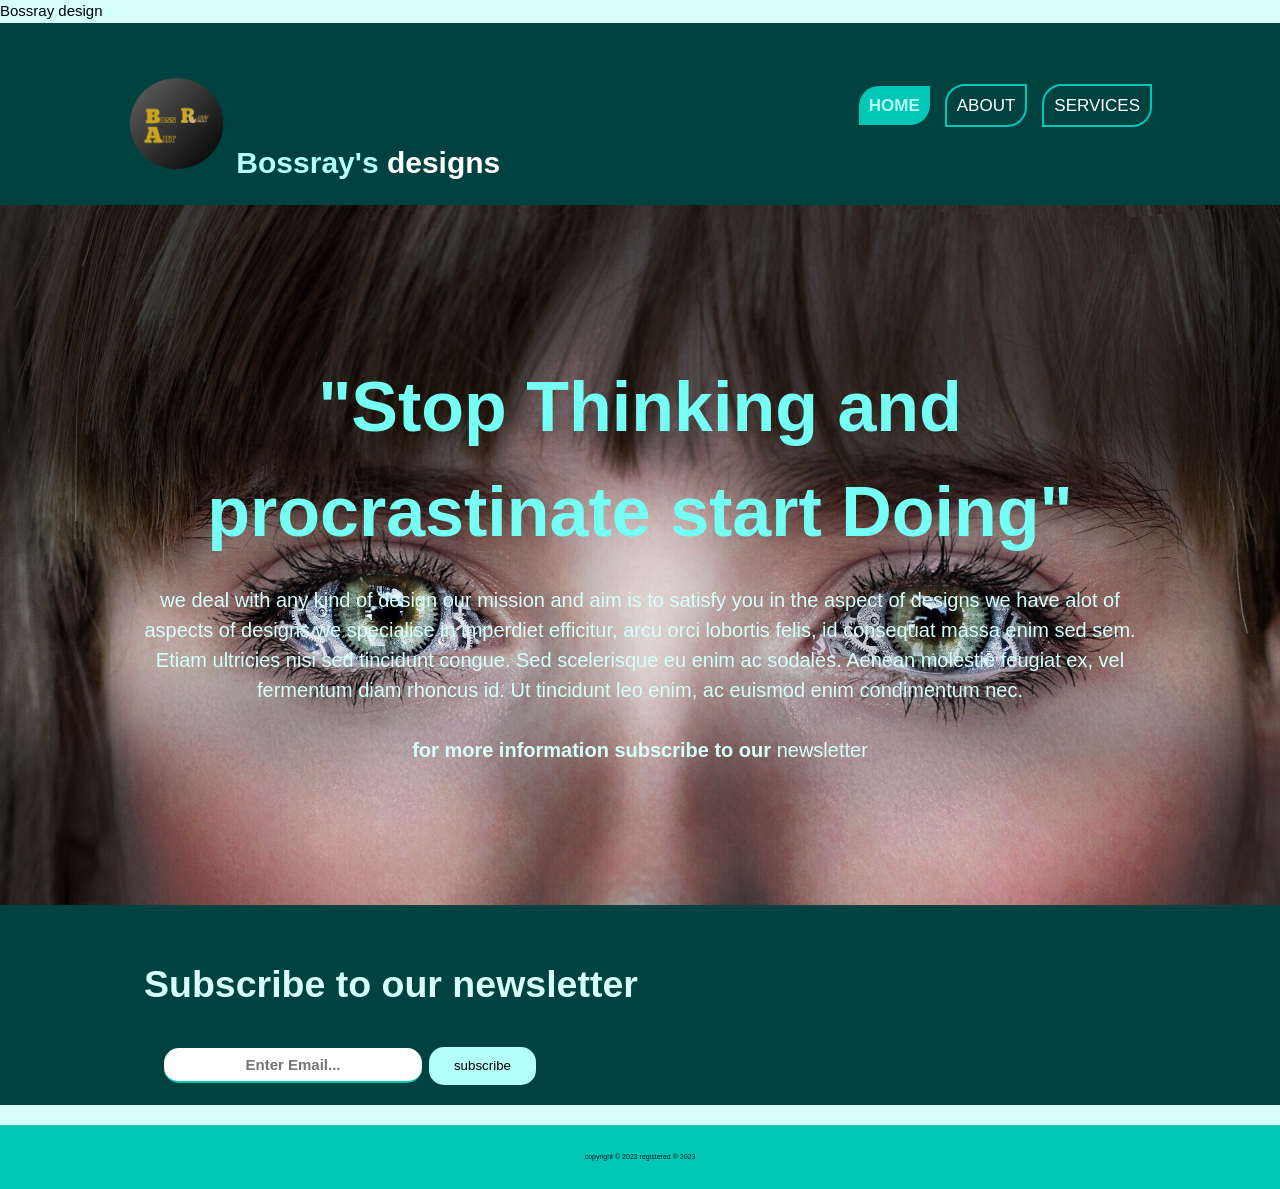
<file: index.html>
<!DOCTYPE html>
<html lang="en">
<head>
    <meta charset="UTF-8">
    <meta name="viewport" content="width=device-width, initial-scale=0.1"
    <title>Bossray design</title>
      <link rel="stylesheet" href="style.css">
</head>
<body>
    <header>
        <div class="container">
            <div id="brand">
               <h1> <img src="logo.png" alt="you"
                 width="100px">
                <span id="bad">Bossray's</span>
                designs</h1>
            </div>
            
            <nav>
                <ul>
                    <li class="current">
                    <a href="index.html">Home</a></li>
                    <li><a href="about.html">About</a></li>
                    <li><a href="services.html">services</a>
                    </li>
                </ul>
            </nav>
        </div>
        
    </header>
    
    <section id="showcase">
        <div class="container">
            <h1>"Stop Thinking and procrastinate start
              Doing"</h1>
            <p>we deal with any kind of design our mission
                and aim is to satisfy you in the aspect of
                designs we have alot of aspects of designs we
                 specialise in imperdiet efficitur, arcu orci 
                 lobortis
                 felis, id consequat
                  massa enim sed sem. Etiam ultricies nisi
                 sed tincidunt congue. Sed scelerisque eu
                 enim ac sodales. Aenean molestie feugiat
                 ex, vel fermentum
                 diam rhoncus id. Ut tincidunt leo enim,
                 ac euismod enim condimentum nec.<br><br>
                 <strong>for more information subscribe to
                  our</strong>
                  newsletter
             </p>
        </div>
    </section>
    
    <section id="newsletter">
        <div class="container">
       
        <h1>Subscribe to our newsletter</h1>
       
        <form>
            <input type="email" placeholder="Enter Email...">
            <button type="submit" class="button_1">
                subscribe
            </button>
        </form>
        </div>
      </section>
    
       <footer class="index">
        <p>copyright &copy 2023
        registered &reg 2023</p>
    </footer>

    
</body>
</html>
</file>
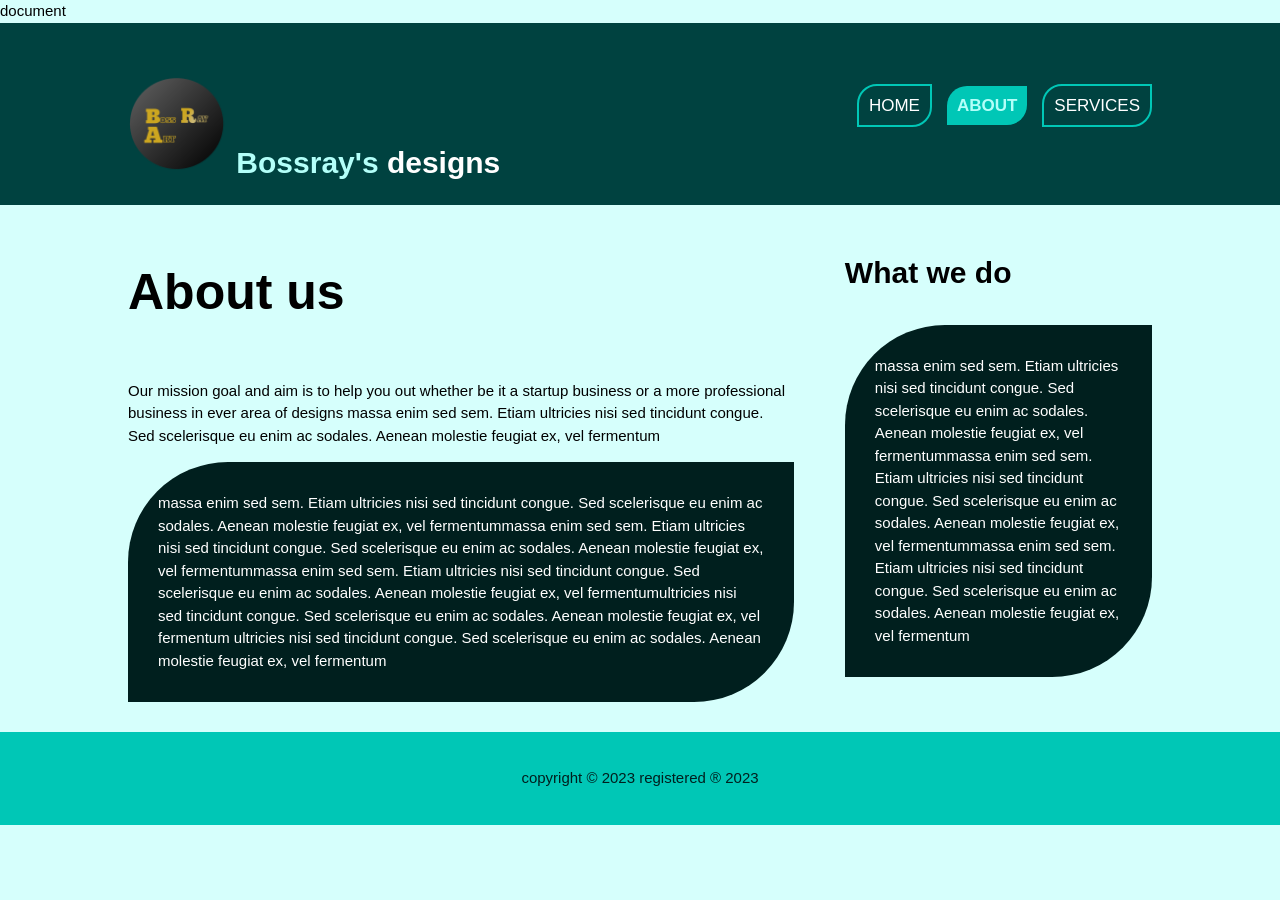
<file: about.html>
<!DOCTYPE html>
<html lang="en">
<head>
    <meta charset="UTF-8">
    <meta name="viewport" content="width=device-width, initial-scale=0.1"
    <title>document</title>
    <link rel="stylesheet" href="style.css">
</head>
<body>
    
       <header>
        <div class="container">
            <div id="brand">
               <h1><img src="logo.png" alt="you"
                 width="100px">
                <span id="bad">Bossray's</span>
                designs</h1>
            </div>
            
            <nav>
                <ul>
                    <li><a href="index.html">Home</a></li>
                    <li class="current">
                        <a href="about.html">About</a></li>
                    <li><a href="services.html">services</a>
                    </li>
                </ul>
            </nav>
        </div>
        
    </header>
    
    <section id="main">
        <div class="container">
            <article id="main-col">
                <h1 class="page-tittle">About us</h1>
                
                <p>Our mission goal and aim is to help you
                 out whether be it a startup business or a
                  more professional business in ever area of
                   designs
                   massa enim sed sem. Etiam
                   ultricies nisi
                   sed tincidunt congue. Sed
                    scelerisque eu
                    enim ac sodales. Aenean molestie
                    feugiat
                   ex, vel fermentum
                </p>
                
                <p class="colour">
                    massa enim sed sem. Etiam
                           ultricies nisi
                           sed tincidunt congue. Sed
                           scelerisque eu
                           enim ac sodales. Aenean molestie
                           feugiat
                           ex, vel fermentummassa enim sed
                            sem. Etiam
                           ultricies nisi
                           sed tincidunt congue. Sed
                           scelerisque eu
                           enim ac sodales. Aenean molestie
                           feugiat
                           ex, vel fermentummassa enim sed
                            sem. Etiam
                           ultricies nisi
                           sed tincidunt congue. Sed
                           scelerisque eu
                           enim ac sodales. Aenean molestie
                           feugiat
                           ex, vel fermentumultricies nisi
                           sed tincidunt congue. Sed
                           scelerisque eu
                           enim ac sodales. Aenean molestie
                           feugiat
                           ex, vel fermentum ultricies nisi
                           sed tincidunt congue. Sed
                           scelerisque eu
                           enim ac sodales. Aenean molestie
                           feugiat
                           ex, vel fermentum
                </p>
                
            </article>
            
            <aside id="sidebar">
                <h3 class="hit">What we do</h3>
                <p class="colour">
                    massa enim sed sem. Etiam
                           ultricies nisi
                           sed tincidunt congue. Sed
                           scelerisque eu
                           enim ac sodales. Aenean molestie
                           feugiat
                           ex, vel fermentummassa enim sed
                            sem. Etiam
                           ultricies nisi
                           sed tincidunt congue. Sed
                           scelerisque eu
                           enim ac sodales. Aenean molestie
                           feugiat
                           ex, vel fermentummassa enim sed
                            sem. Etiam
                           ultricies nisi
                           sed tincidunt congue. Sed
                           scelerisque eu
                           enim ac sodales. Aenean molestie
                           feugiat
                           ex, vel fermentum
                </p>
            </aside>
        </div>
    </section>
    
    <footer>
        <p>copyright &copy 2023
        registered &reg 2023</p>
    </footer>
    
</body>
</html>
</file>
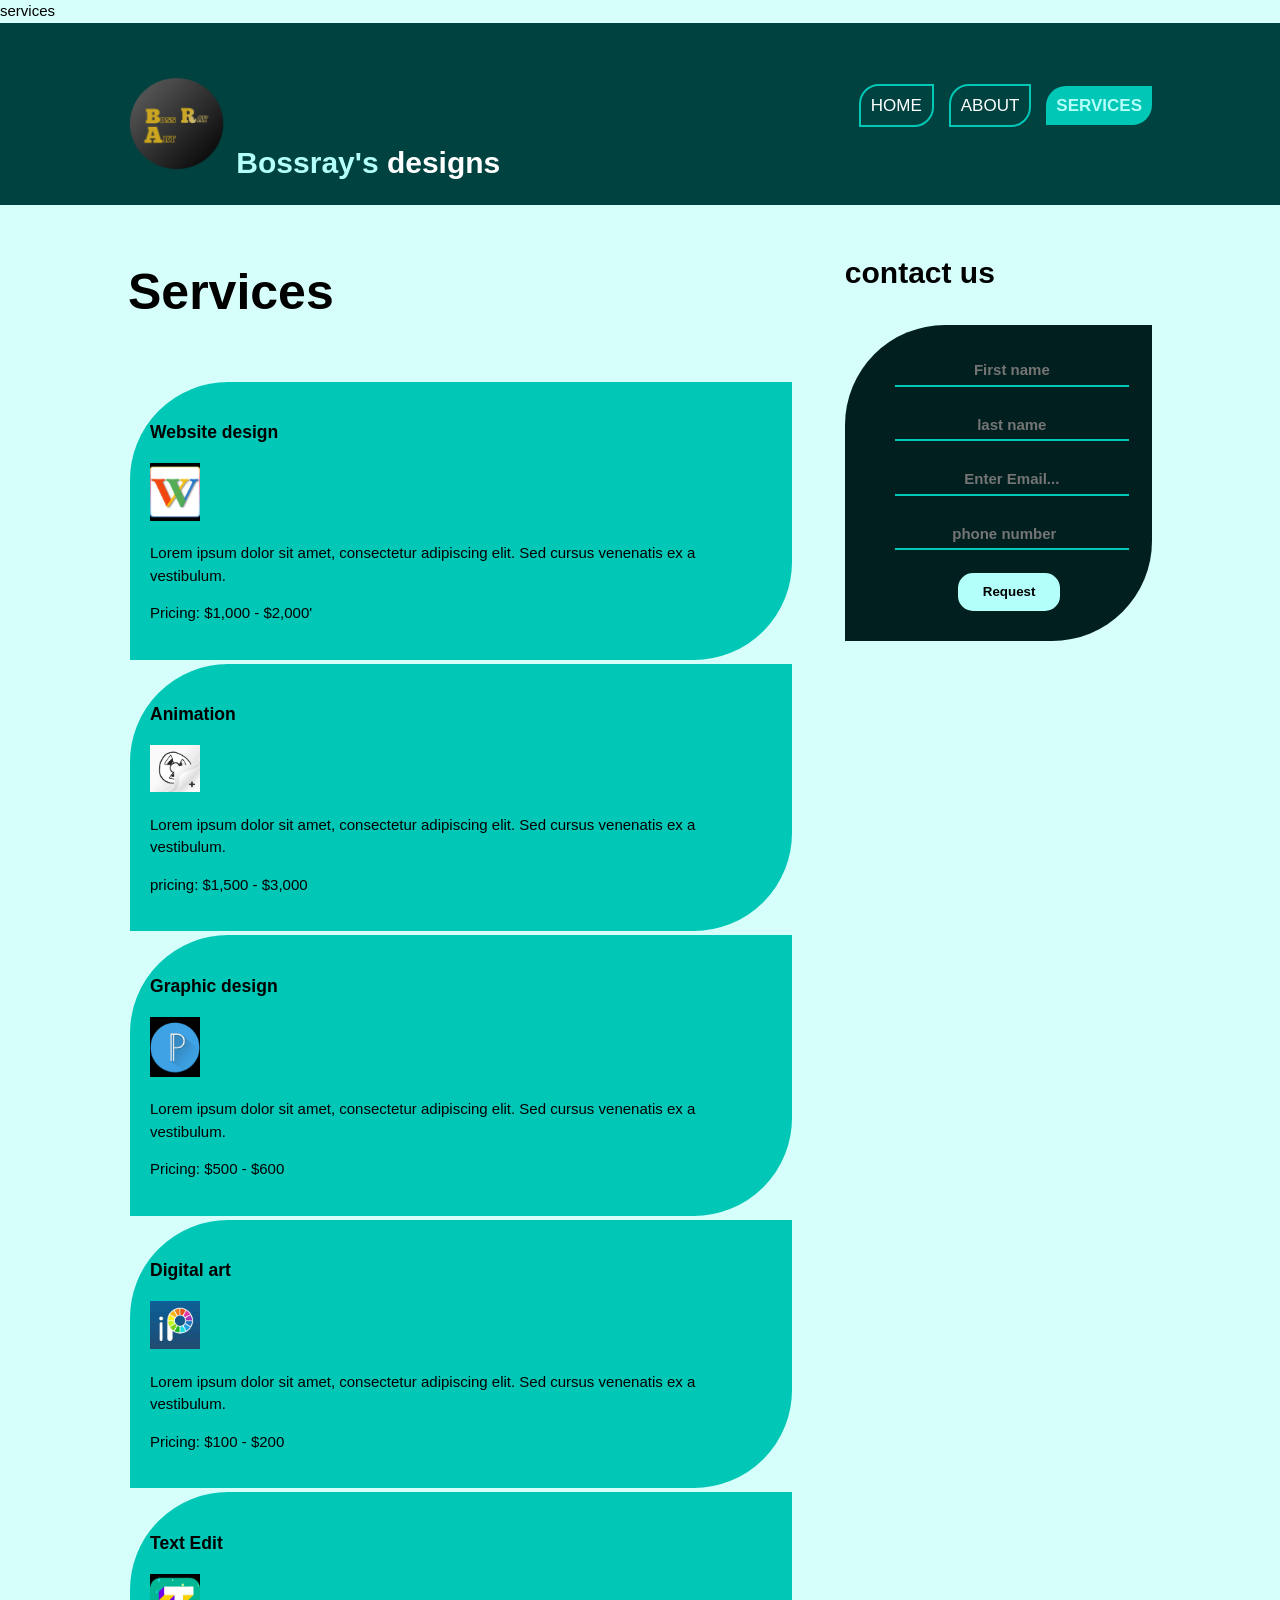
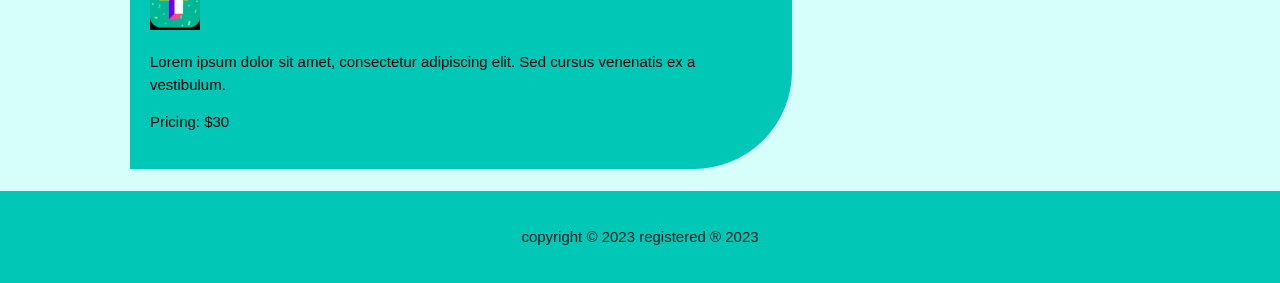
<file: services.html>
<!DOCTYPE html>
<html lang="en">
<head>
    <meta charset="UTF-8">
    <meta name="viewport" content="width=device-width, initial-scale=0.1"
    <title>services</title>
      <link rel="stylesheet" href="style.css">
</head>
<body>
    
        <header>
        <div class="container">
            <div id="brand">
               <h1><img src="logo.png" alt="you"
                 width="100px">
               <span id="bad">Bossray's</span>
                designs</h1>
            </div>
            
            <nav>
                <ul>
                    <li><a href="index.html">Home</a></li>
                    <li><a href="about.html">About</a></li>
                    <li class="current">
                        <a href="services.html">services</a>
                    </li>
                </ul>
            </nav>
        </div>
        
    </header>
    
    <section id="main">
        <div class="container">
            <article id="main-col">
                <h1 class="page-tittle">Services</h1>
                <ul id="services">
                    <li>
                        <h3>Website design</h3>
                        <img src="website.png" alt=""
                            width="50px">
                         <p>
                             Lorem ipsum dolor sit amet,
                             consectetur adipiscing elit.
                              Sed
                             cursus
                             venenatis ex a vestibulum. 
                         </p>
                         <p>Pricing: $1,000 - $2,000'</p>
                    </li>
                    
                    <li>
                        <h3>Animation</h3>
                       <img src="animation.png" alt=""
                          width="50px">
                        <p>
                            Lorem ipsum dolor sit amet,
                            consectetur adipiscing elit. Sed
                            cursus
                            venenatis ex a vestibulum. 
                        </p>
                        <p>pricing: $1,500 - $3,000</p>
                    </li>
                    
                    <li>
                        <h3>Graphic design</h3>
                        <img src="graphics.png" alt=""
                           width="50px">
                        <p>
                            Lorem ipsum dolor sit amet,
                            consectetur adipiscing elit. Sed
                            cursus
                            venenatis ex a vestibulum. 
                        </p>
                        <p>Pricing: $500 - $600</p>
                    </li>
                    
                    <li>
                        <h3>Digital art</h3>
                        <img src="art.png" alt=""
                           width="50px">
                        <p>
                            Lorem ipsum dolor sit amet,
                            consectetur adipiscing elit. Sed
                            cursus
                            venenatis ex a vestibulum. 
                        </p>
                        <p>Pricing: $100 - $200</p>
                    </li>
                    
                    <li>
                        <h3>Text Edit</h3>
                        <img src="text.png" alt=""
                           width="50px">
                        <p>
                            Lorem ipsum dolor sit amet,
                            consectetur adipiscing elit. Sed
                            cursus
                            venenatis ex a vestibulum. 
                        </p>
                        <p>Pricing: $30</p>
                    </li>
                </ul>
            </article>
            
            <aside id="sidebar">
                <h3 class="hit">contact us</h3>
                <form class="colour">
                    <input type="text"
                     placeholder="First name" required>
                    <br><br>
                    
                     <input type="text"
                     placeholder="last name" required>
                    <br><br>
                    
                     <input type="Email"
                     placeholder="Enter Email..." required>
                    <br><br>
                    
                     <input type="number" 
                     placeholder="phone number" required>
                    <br><br>
                    
                    <button class="button">
                        Request
                    </button>
                </form>
                    
            </aside>
        </div>
    </section>
    
     <footer>
        <p>copyright &copy 2023
        registered &reg 2023</p>
    </footer>
</body>
</html>
</file>
<file: style.css>
body {
font: 15px/1.5 Arial, Helvetica, san-serif;
padding: 0;
margin: 0;
background-color: #D6FFFC;
}

/* Global */

.container {
    width: 80%;
    margin: auto;
    overflow: hidden;
    
}

ul{
    margin: 0;
    padding: 0;
}

.button_1 {
    height: 38px;
    padding-left: 25px;
    padding-right: 25px;
    color: #000000;
    background: #B3FFF9;
    border: 0;
    border-radius: 15px;
    cursor: pointer;
}

.colour {
    padding: 30px;
    background: #001F1E;
    margin-top: 10px;
    margin-bottom: 10px;
    color: #ffffff;
    border-radius: 100px 0 100px 0;
}

/* contact us */

input{
    background: transparent;
    border: none;
    border-bottom: 2px #00C7B6 solid;
    text-align: center;
    padding: 0 20px 0 20px;
    margin-left: 20px;
    color: white;
    height: 30px;
    transition: border 0.5s;
    outline: none;
    font-size: 15px;
    font-weight: bold;
}

.button {
    height: 38px;
    padding-left: 25px;
    padding-right: 25px;
    color: #000000;
    background: #B3FFF9;
    border: 0;
    border-radius: 15px;
    cursor: pointer;
    margin-left: 83px;
    font-weight: bold;
}

/* header */
header {
    background: #004240;
    color: #ffffff;
    padding-top: 30px;
    min-height: 80px;
}

header a{
    color: #ffffff;
    text-decoration: none;
    text-transform: uppercase;
    font-size: 17px;
    border: 2px #00C7B6 solid;
    border-radius: 20px 0 20px  0;
    padding: 10px;
}

header li{
    float: left;
    display: inline;
    margin-left: 15px;
}

header #brand{
    float: left;
}

header #Brand h1{
    margin: 0;
}

header nav {
    float: right;
    margin-top: 40px;
}

.current a{
    color: #B3FFF9;
    font-weight: bold;
    padding: 10px;
    background: #00C7B6;
    border: 10px;
    border-radius: 20px 0 20px 0;
}

header #bad {
    color: #b3fff9;
    font-weight: bold;
}

header a:hover{
    background: white;
    opacity: 0.6;
    color: #00C7B6;
    opacity: 0.6;
    font-weight:bold;
    border: 2px #00C7B6 solid;
    border-radius: 20px 0 20px  0;
    padding: 10px;
}

/* showcase */

#showcase{
    min-height: 700px;
    background: url("Background.jpg") no-repeat;
    background-size: cover;
    background-position: center;
    text-align: center;
    color: #ffffff;
}

#showcase h1{
    margin-top: 150px;
    font-size: 70px;
    margin-bottom: 20px;
    color: #75FFF4;
}

#showcase p{
    font-size: 20px;
    color: #D6FFFC;
}

/* Newsletter*/

#newsletter{
    background: #004240;
    color: #d6fffc;
    padding: 20px;
    font-size: 25px;
}

#newsletter form{
    margin-top: 15px;
}

#newsletter input[type="email"]{
    padding: 4px;
    height: 25px;
    width: 250px;
    border-radius: 15px;
    background: white;
    color: black;
    font-weight: bold;
}

aside#sidebar{
    float: right;
    width: 30%;
    margin-top: 15px;
}

/* main-col */

article#main-col{
    float: left;
    width: 65%;
}

h1.page-tittle{
    Font-size: 50px;
}

h3.hit {
    font-size: 30px;
}

/* services */

ul#services li{
    list-style: none;
    padding: 20px;
    border: #D6FFFC 2px solid;
    border-radius: 100px 0 100px 0;
    background: #00C7B6;
}

/* footer */
footer{
    text-align: center;
    padding: 20px;
    margin-top: 20px;
    background: #00C7B6
    ;
    color: #001F1E;
}

.index {
    font-size: 7px;
}
</file>
